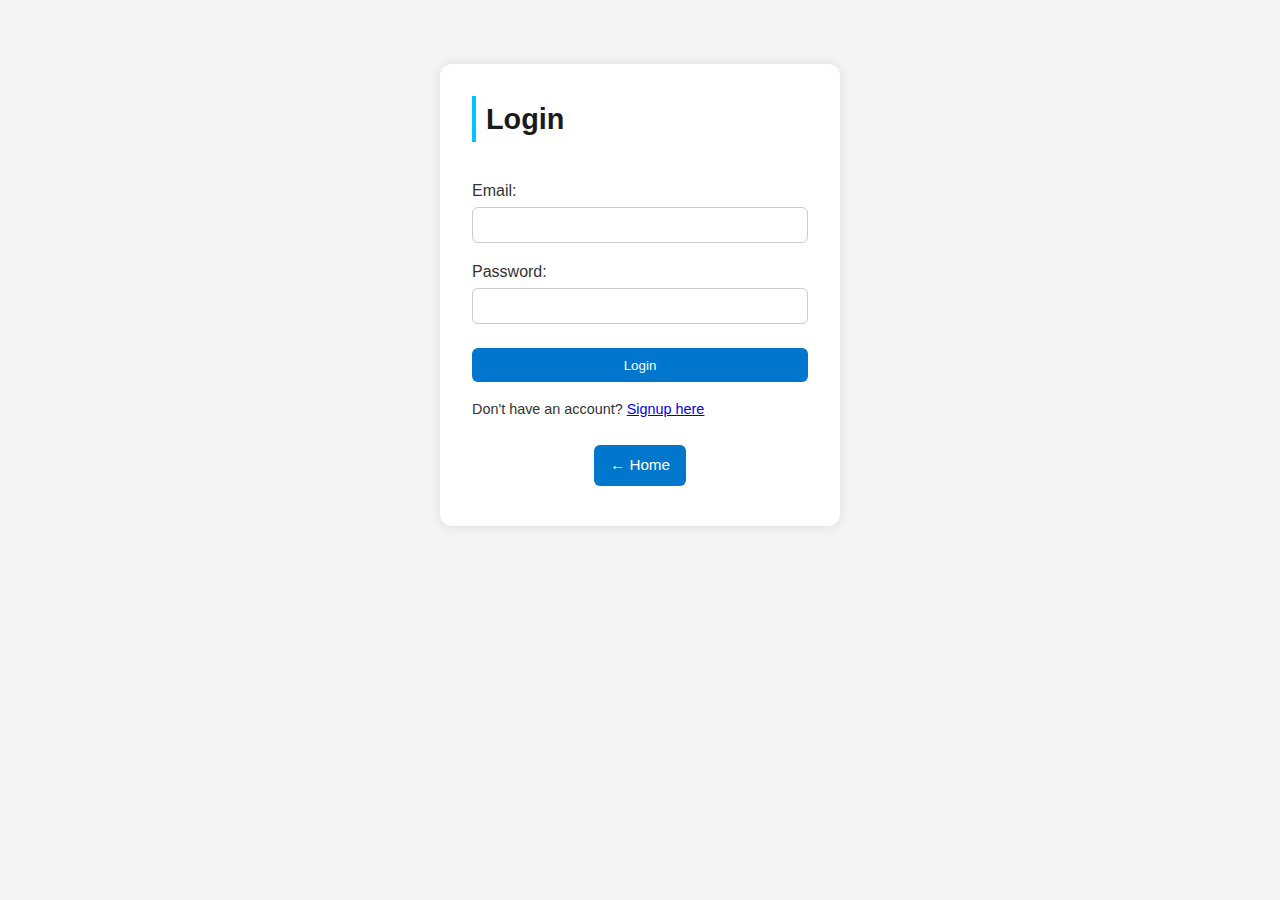
<file: login.html>
<!DOCTYPE html>
<html lang="en">
<head>
  <meta charset="UTF-8">
  <meta name="viewport" content="width=device-width, initial-scale=1.0">
  <title>Login - Paramasivam Portfolio</title>
  <link rel="stylesheet" href="style.css">
</head>
<body>
  <section class="form-section">
    <h2>Login</h2>
    <form action="#" method="post">
      <label>Email:</label>
      <input type="email" name="email" required>

      <label>Password:</label>
      <input type="password" name="password" required>

      <button type="submit">Login</button>
      <p>Don't have an account? <a href="signup.html">Signup here</a></p>
      <a href="index.html" class="home-button">← Home</a>

    </form>
  </section>
</body>
</html>
</file>
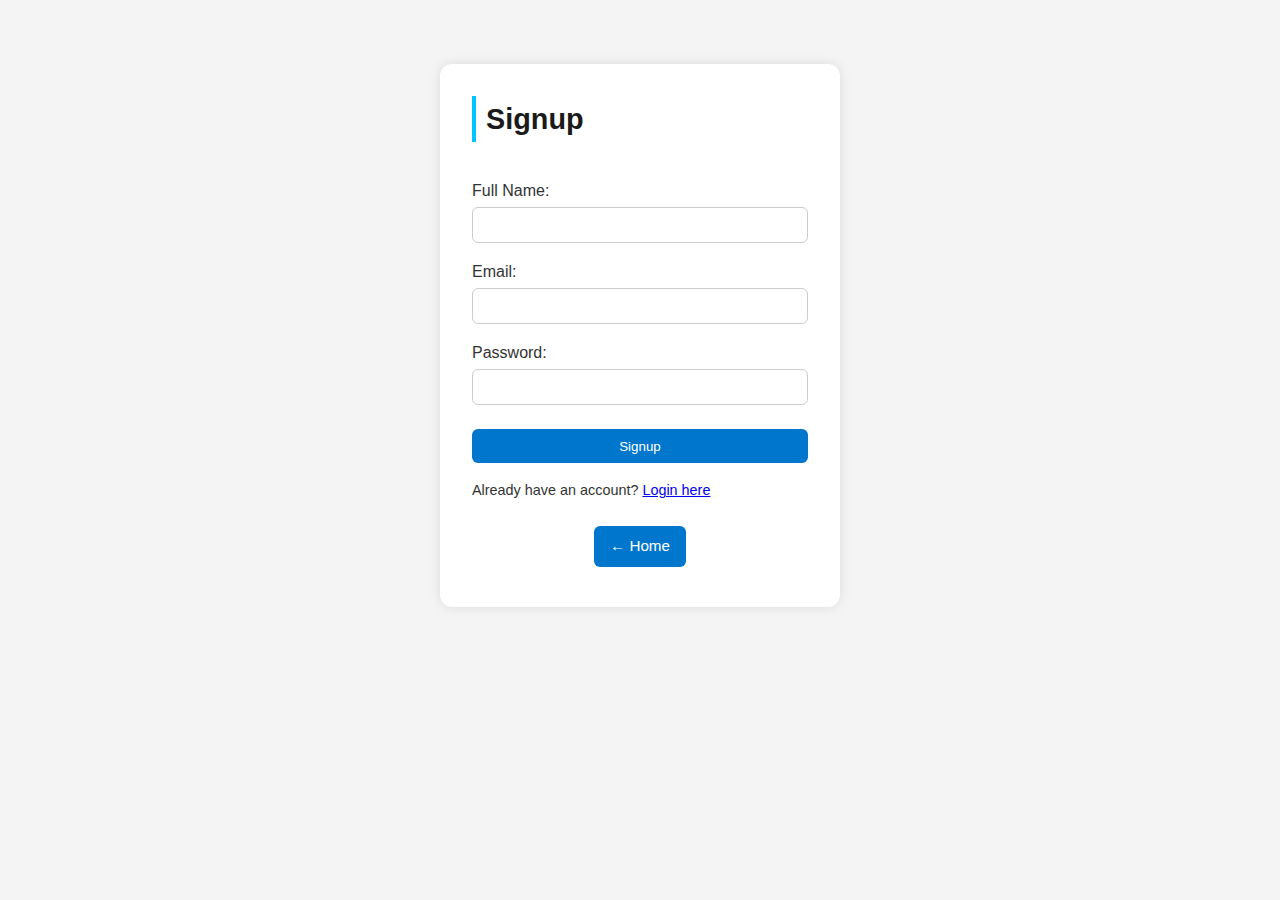
<file: signup.html>
<!DOCTYPE html>
<html lang="en">
<head>
  <meta charset="UTF-8">
  <meta name="viewport" content="width=device-width, initial-scale=1.0">
  <title>Signup - Paramasivam Portfolio</title>
  <link rel="stylesheet" href="style.css">
</head>
<body>
  <section class="form-section">
    <h2>Signup</h2>
    <form action="#" method="post">
      <label>Full Name:</label>
      <input type="text" name="fullname" required>

      <label>Email:</label>
      <input type="email" name="email" required>

      <label>Password:</label>
      <input type="password" name="password" required>

      <button type="submit">Signup</button>
      <p>Already have an account? <a href="login.html">Login here</a></p>
      <a href="index.html" class="home-button">← Home</a>
    </form>
  </section>
</body>
</html>
</file>
<file: style.css>
/* Reset & Base */
* {
  box-sizing: border-box;
  margin: 0;
  padding: 0;
}

body {
  font-family: "Segoe UI", sans-serif;
  line-height: 1.6;
  background: #f4f4f4;
  color: #333;
}

header {
  background: #1a1a1a;
  color: #fff;
  padding: 20px 0;
  text-align: center;
}

header h1 {
  font-size: 2.2rem;
}

nav {
  margin-top: 10px;
}

nav a {
  color: #fff;
  text-decoration: none;
  margin: 0 15px;
  font-weight: bold;
  transition: color 0.3s;
}

nav a:hover {
  color: #00c3ff;
}

/* Sections */
section {
  padding: 40px 20px;
  max-width: 900px;
  margin: auto;
  background: #fff;
  margin-top: 20px;
  border-radius: 10px;
  box-shadow: 0 0 8px rgba(0, 0, 0, 0.05);
}

h2 {
  color: #1a1a1a;
  margin-bottom: 20px;
  font-size: 1.8rem;
  border-left: 4px solid #00c3ff;
  padding-left: 10px;
}

ul {
  list-style-type: square;
  padding-left: 20px;
}

footer {
  text-align: center;
  padding: 20px;
  background: #1a1a1a;
  color: #fff;
  margin-top: 20px;
}

/* Cards */
.card-container {
  display: flex;
  flex-wrap: wrap;
  gap: 20px;
  justify-content: center;
}

.card {
  padding: 20px;
  border-radius: 15px;
  width: 280px;
  transition: transform 0.3s ease, box-shadow 0.3s ease;
  background: #e0f7fa; /* Default background */
  box-shadow: 0 8px 16px rgba(0, 0, 0, 0.08);
}

.card:nth-child(1) { background: #fce4ec; }   /* Pink */
.card:nth-child(2) { background: #e8f5e9; }   /* Green */
.card:nth-child(3) { background: #ede7f6; }   /* Purple */

.card:hover {
  transform: translateY(-10px);
  box-shadow: 0 12px 24px rgba(0, 0, 0, 0.2);
}

.card h3 {
  margin-bottom: 10px;
  color: #00796b;
}

.card p {
  font-size: 0.95rem;
}

/* Animation */
.fade-in {
  opacity: 0;
  transform: translateY(20px);
  transition: opacity 0.8s ease-out, transform 0.8s ease-out;
}

.fade-in.visible {
  opacity: 1;
  transform: translateY(0);
}

/* Responsive */
@media (max-width: 768px) {
  header h1 {
    font-size: 1.8rem;
  }

  nav a {
    display: inline-block;
    margin: 10px 10px;
    font-size: 1rem;
  }

  section {
    padding: 30px 15px;
  }

  h2 {
    font-size: 1.5rem;
  }
}

@media (max-width: 480px) {
  nav a {
    display: block;
    margin: 8px 0;
  }

  .card-container {
    flex-direction: column;
    align-items: center;
  }

  .card {
    width: 90%;
  }
}
/* Background colors for sections */
#about {
  background: linear-gradient(to right, #fefcea, #f1da36); /* light yellow gradient */
}

#skills {
  background: linear-gradient(to right, #e0f7fa, #b2ebf2); /* soft cyan gradient */
}

#projects {
  background: linear-gradient(to right, #ede7f6, #d1c4e9); /* soft purple */
}

#contact {
  background: linear-gradient(to right, #fff3e0, #ffe0b2); /* soft orange */
}

.form-section {
  max-width: 400px;
  margin: 4rem auto;
  padding: 2rem;
  background: #fff;
  box-shadow: 0 0 12px rgba(0,0,0,0.1);
  border-radius: 12px;
}

form {
  display: flex;
  flex-direction: column;
}

form label {
  margin-top: 1rem;
  font-weight: 500;
}

form input {
  padding: 0.6rem;
  margin-top: 0.2rem;
  border: 1px solid #ccc;
  border-radius: 6px;
}

form button {
  margin-top: 1.5rem;
  padding: 0.6rem;
  background-color: #0077cc;
  color: white;
  border: none;
  border-radius: 6px;
  cursor: pointer;
}

form button:hover {
  background-color: #005fa3;
}

form p {
  margin-top: 1rem;
  font-size: 0.9rem;
}
.home-button {
  display: inline-block;
  margin: 1.5rem auto 0.5rem auto;
  padding: 0.5rem 1rem;
  background-color: #0077cc;
  color: white;
  text-decoration: none;
  border-radius: 6px;
  font-size: 0.95rem;
  text-align: center;
}

.home-button:hover {
  background-color: #005fa3;
}
</file>
